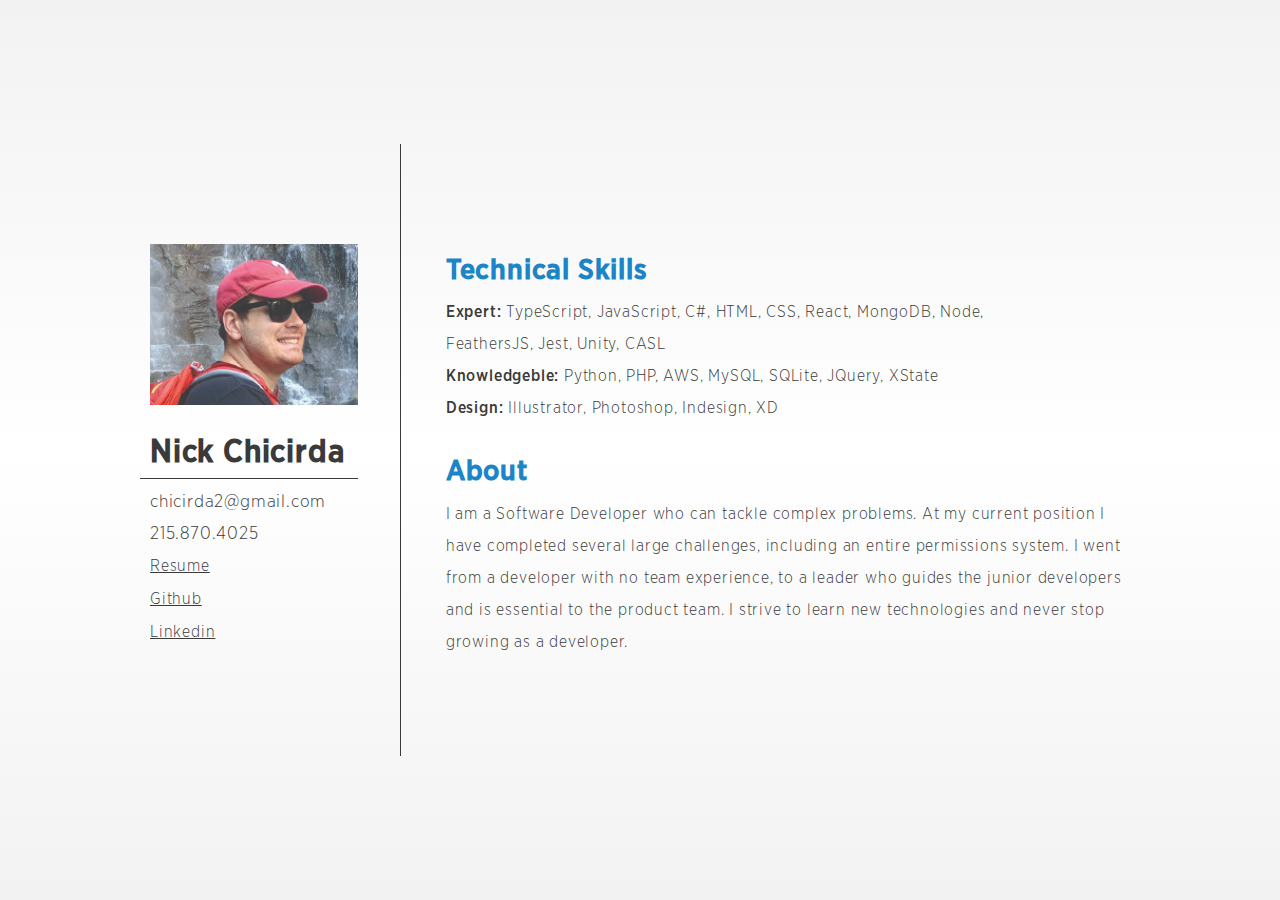
<file: index.html>
<!DOCTYPE html>
<html>
    <head>
        <meta charset="utf-8">
        <meta name="viewport" content="width=device-width,initial-scale=1.0">
        <title>Nicholas Chicirda</title>
        <link rel="stylesheet" type="text/css" href="static/css/style.css">
        <link rel="apple-touch-icon" sizes="57x57" href="./static/images/favicon/plain/apple-icon-57x57.png">
        <link rel="apple-touch-icon" sizes="60x60" href="./static/images/favicon/plain/apple-icon-60x60.png">
        <link rel="apple-touch-icon" sizes="72x72" href="./static/images/favicon/plain/apple-icon-72x72.png">
        <link rel="apple-touch-icon" sizes="76x76" href="./static/images/favicon/plain/apple-icon-76x76.png">
        <link rel="apple-touch-icon" sizes="114x114" href="./static/images/favicon/plain/apple-icon-114x114.png">
        <link rel="apple-touch-icon" sizes="120x120" href="./static/images/favicon/plain/apple-icon-120x120.png">
        <link rel="apple-touch-icon" sizes="144x144" href="./static/images/favicon/plain/apple-icon-144x144.png">
        <link rel="apple-touch-icon" sizes="152x152" href="./static/images/favicon/plain/apple-icon-152x152.png">
        <link rel="apple-touch-icon" sizes="180x180" href="./static/images/favicon/plain/apple-icon-180x180.png">
        <link rel="icon" type="image/png" sizes="192x192"  href="./static/images/favicon/plain/android-icon-192x192.png">
        <link rel="icon" type="image/png" sizes="32x32" href="./static/images/favicon/plain/favicon-32x32.png">
        <link rel="icon" type="image/png" sizes="96x96" href="./static/images/favicon/plain/favicon-96x96.png">
        <link rel="icon" type="image/png" sizes="16x16" href="./static/images/favicon/plain/favicon-16x16.png">
        <link rel="manifest" href="./static/images/favicon/plain/manifest.json">
        <meta name="msapplication-TileColor" content="#ffffff">
        <meta name="msapplication-TileImage" content="./static/images/favicon/plain/ms-icon-144x144.png">
        <meta name="theme-color" content="#ffffff">
    </head>
    <body>
        <div id='content'>
            <div id='left'>
                <img src='./static/images/handsome.jpg' alt='pic'/>
                <div class='main_info two-col'>
                    <h1>Nick Chicirda</h1>
                    <p>chicirda2@gmail.com</p>
                    <p>215.870.4025</p>
                    <p><a href='./static/resume/Nicholas_Chicirda_Resume.pdf'>Resume</a></p>
                    <p><a href='https://www.github.com/nickchic'>Github</a></p>
                    <p><a href='https://www.linkedin.com/in/nickchic/'>Linkedin</a></p>
                </div>
                <div id="one-col-head" class='one-col'>
                    <h1>Nick Chicirda</h1>
                </div>
            </div>
            <div id='right' class='right_about'>
                <div class='dev'>
                    <h2>Technical Skills</h2>
                    <p><span class='dev_cat'>Expert:</span> TypeScript, JavaScript, C#, HTML, CSS, React, MongoDB, Node, FeathersJS, Jest, Unity, CASL</p>
                    <p><span class='dev_cat'>Knowledgeble:</span> Python, PHP, AWS, MySQL, SQLite, JQuery, XState </p>
                    <p><span class='dev_cat'>Design:</span> Illustrator, Photoshop, Indesign, XD</p>
                </div>
                <div class='about'>
                    <h2>About</h2>
                    <p>I am a Software Developer who can tackle complex problems. At my current position I have completed several large challenges, including an entire permissions system. I went from a developer with no team experience, to a leader who guides the junior developers and is essential to the product team. I strive to learn new technologies and never stop growing as a developer. </p>
                </div>
                <div id='one-col-foot' class='one-col'>
                    <div class='main_info'>
                        <p>chicirda2@gmail.com</p>
                        <p>215.870.4025</p>
                    </div>
                    <div class='one-col-foot_links'>
                        <p><a href='./static/resume/Nicholas_Chicirda_Resume.pdf'>Resume</a></p>
                        <p><a href='https://www.github.com/nickchic'>Github</a></p>
                        <p><a href='https://www.linkedin.com/in/nickchic/'>Linkedin</a></p>
                    </div>
                </div>
            </div>
        </div>
    </body>
</html>
</file>
<file: static/css/style.css>
/* ----- ZERO OUT ------ */

*{
    margin:0;
    padding:0;
}

/* ---- ATTRIBUTES ----- */
.unselectable {
    -webkit-touch-callout: none;
    -webkit-user-select: none;
    -khtml-user-select: none;
    -moz-user-select: none;
    -ms-user-select: none;
    user-select: none;
}

.invisible {
    display: none;
}

.link{
    cursor: pointer;
}

/* ----- TYPE ------ */

@font-face {
  font-family: 'GothamNarrow-Medium';
  src:
      local('GothamNarrow-Medium.otf'),
      url('../fonts/GothamNarrow-Medium.otf');
}

@font-face {
  font-family: 'GothamNarrow-Light';
  src:
      local('GothamNarrow-Light.otf'),
      url('../fonts/GothamNarrow-Light.otf');
}


p, a, span{
    font-family: 'GothamNarrow-Light';
    font-size: 1rem;
}

h1{
    font-size: 2rem;
    font-family: 'GothamNarrow-Medium';
}

h2{
    color:#1c85c7;
    font-size: 1.8rem;
    font-family: 'GothamNarrow-Medium';
}
h3{
    font-size: 1.6rem;
    font-family: 'GothamNarrow-Medium';
}

#port_subhead{
    font-size: 1.1rem;
    font-family: 'GothamNarrow-Medium';
    display: inline;
    margin-right: 8px;
}

#blurb{
    display: inline;
}

.dev h2, .dev_small h2{
     margin-bottom: 0.6rem;
}

.dev p a{
      color:#1c85c7;
}

.design h2, .design_small h2{
    color:#f99c1c;
    margin-bottom: 0.6rem;
}

.design p a{
    color:#f99c1c;
}

.about h2{
    margin-bottom: 0.6rem;
}

.main_info p{
    font-size: 1.1rem;
    padding-left: 10px;
}

.main_info p a, .one-col-foot_links p a{
    color:inherit;
}

.main_info h1 {
    margin-bottom: 0.4rem;
    padding: 10px 0 10px 10px;
    border-bottom: 1px solid #3a3a3a;
    text-decoration: none;
    color:#3a3a3a;
}

.home_link {
    text-decoration: none;
}

.dev_cat{
    font-family: 'GothamNarrow-Medium';
}

/* ----- LAYOUT ------ */

html, body{
    color: #3a3a3a;
    line-height: 2rem;
    letter-spacing: .05rem;
}

html.black, body.black {
    background-color: black;
    background: black;
}

#content{
    margin: auto;
}

#right{
    display: inline-block;
    width: auto;
}

#left img{
    padding-left: 10px;
    padding-bottom: 10px;
}

#left {
    padding-bottom: 20px;
}

.dev, .design, .one-col-foot_links, .about, .dev_small, .design_small{
    margin-bottom: 2rem;
}

.main_info {
    margin-bottom: 0.5rem;
}

.dev p a, .main_info p a, #one-col-head p a{
    margin-right: 15px;
}

#one-col-head{
    width:100%;
    text-align: center;
}

#one-col-head h1{
    width:100%;
    border-bottom: 1px solid #3a3a3a;
    margin: auto;
    font-size: 3rem;
    padding-bottom: 20px;
    margin-bottom: 15px;
}
#one-col-head p{
    margin: auto;
    width: 100%;
    text-align: center;
}
#one-col-head p a{
    margin: 0 8%;
}

.dev p a, .main_info p a, .dev_small p a, .design_small p a, .single_dev_desc p a, #design_port p a{
    margin-right: 15px;
}

#one-col-foot .dev_small p a, #one-col-foot .design_small p a {
    margin-right: 0;
}

#one-col-foot .dev_small p .github_link_one_col {
    margin-right: 5px;
}

.dev h2{
     color:#1c85c7;
     margin-bottom: 0.6rem;
}

.dev p a{
      color:#1c85c7;
}

.dev_small, .design_small{
    margin-left: 10px;
}

#dev_projects{
    display: inline-block;
    width:100%;
    vertical-align: top;
    margin-bottom: 3rem;
    overflow: scroll;
}

.single_dev_project{
    display: block;
    margin-top: 2.5rem;
}

.single_dev_project img{
    width:18%;
    display:inline-block;
    margin-right: 4%;
    border: solid 1px #595959;
}

.single_dev_desc{
    position: relative;
    top:11px;
    width:71%;
    display:inline-block;
    vertical-align: top;
}

.single_dev_desc h3{
    margin-bottom: 7px;
}

#one-col-foot {
    text-align: center;
}

#one-col-foot .dev_small, #one-col-foot .design_small{
    margin-left:0;
    margin-right:20px;
    display: inline-block;
}

#one-col-foot .main_info p, #one-col-foot .one-col-foot_links p {
    margin-left:0;
    margin-right:20px;
    display: inline-block;
}

#one-col-foot .main_info p{
    margin-left:0;
    margin-right:20px;
    display: inline-block;
}

/*------MEDIA QUERIES-------*/

/* Under 480 px  - 1 column */
@media only screen and (max-width: 480px) {

    body{
        background: #ffffff;
        background: -moz-linear-gradient(top, #f2f2f2 0%, #ffffff 50%);
        background: -webkit-linear-gradient(top, #f2f2f2 0%,#ffffff 50%);
        background: linear-gradient(to bottom, #f2f2f2 0%,#ffffff 50%);
    }

    html {
        width:100%;
        font-size: 9.5pt;
        background: #ffffff;
    }

    #content{
        width:325px;
    }

    #left img{
        width: 60%;
        padding: 0;
        margin: 20px 0;
    }

    #right{
        padding-left: 0;
    }

    #left{
        width:100%;
        padding:0;
        margin-bottom: 2rem;
        display: block;
        text-align: center;
    }

    .main_info p{
        padding-left: 0;
    }

    .zoom{
        width:40%;
    }

    #zoom {
        position: absolute;
        top:30%;
    }

    #port_control{
        display: inline-block;
        width:29%;
        text-align: right;
        margin-bottom: 10px;
    }

    #port_control span {
        font-size: 0.9rem;
    }

    #thumbs{
        width:69%;
        display: inline-block;
        position: relative;
        bottom:2px;
    }

    #design_port #thumbs img{
        width:5px;
        margin-right: 2px;
    }

    #next{
        margin-left: 10px;
    }

    #one-col-head h1{
        margin-top: 30px;
    }

    .single_dev_desc{
        top:0px;
        font-size: 0.8rem;
    }

}

/* 481 - 799 px  - 1 columns */
@media only screen and (min-width: 481px) and (max-width: 800px){

    html {
        width:100%;
        font-size: 12pt;
        background: #ffffff;
    }

    body{
        background: #ffffff;
        background: -moz-linear-gradient(top, #f2f2f2 0%, #ffffff 50%);
        background: -webkit-linear-gradient(top, #f2f2f2 0%,#ffffff 50%);
        background: linear-gradient(to bottom, #f2f2f2 0%,#ffffff 50%);
    }

    #content{
        width:460px;
        margin-top: 50px;
    }

    #left img{
        width: 60%;
        padding: 0;
        margin-bottom: 20px;
        padding-top: 20px;
    }

    #left{
        width:100%;
        padding:0;
        margin-bottom: 2rem;
        display: block;
        text-align: center;
    }

    #right{
        padding-left: 0;
    }

    .main_info p{
        padding-left: 0;
    }

    .right-one-col-h2{
        text-align: center;
    }

}

/* 800 - 1023 px - 2 columns */
@media only screen and (min-width: 801px) and (max-width: 1023px) {

    html, body {
        height:100%;
        font-size: 10.5pt;
        background: #ffffff;
        background: -moz-linear-gradient(top, #f2f2f2 0%, #ffffff 50%, #f2f2f2 100%);
        background: -webkit-linear-gradient(top, #f2f2f2 0%,#ffffff 50%, #f2f2f2 100%);
        background: linear-gradient(to bottom, #f2f2f2 0%,#ffffff 50%, #f2f2f2 100%);
        filter: progid:DXImageTransform.Microsoft.gradient( startColorstr='#f2f2f2', endColorstr='#ffffff',GradientType=0 );
    }

    #content{
        width:780px;
    }

    #left img{
        width:80%;
    }

    .main_info h1{
        width:85%;
    }

    #left{
        width: 27%;
        padding: 10% 0;
        display: inline-block;
        border-right: 1px solid #3a3a3a;
    }

    #right{
        width:69%;
        padding-left: 3%;
        padding-top: 10px;
        vertical-align: top;
    }

    .right_about{
        position: relative;
        top: 72px;
    }

    .right_dev{
        position: relative;
        top: 110px;
    }

    .dev p, .design p, .dev_cat{
        font-size: 0.95rem;
    }

    .dev{
        display:inline-block;
        vertical-align: top;
        width: 85%;
    }

    #dev_projects, #design_port{
        height:450px;
    }

    .single_dev_desc{
        top:5px;
    }

}

/* Over 1024 px - 2 columns */
@media only screen and (min-width: 1024px) {

    html, body {
        height:100%;
        font-size: 12pt;
        background: #ffffff;
        background: -moz-linear-gradient(top, #f2f2f2 0%, #ffffff 50%, #f2f2f2 100%);
        background: -webkit-linear-gradient(top, #f2f2f2 0%,#ffffff 50%, #f2f2f2 100%);
        background: linear-gradient(to bottom, #f2f2f2 0%,#ffffff 50%, #f2f2f2 100%);
        filter: progid:DXImageTransform.Microsoft.gradient( startColorstr='#f2f2f2', endColorstr='#ffffff',GradientType=0 );
    }

    #content{
        width: 1000px;
    }

    #left img{
        width:80%;
    }

    .main_info h1{
        width:80%;
    }

    #left{
        width: 26%;
        padding: 10% 0;
        display: inline-block;
        border-right: 1px solid #3a3a3a;
    }

    #right{
        padding-top: 10px;
        width:69%;
        padding-left: 4%;
        vertical-align: top;
    }

    .right_about{
        position: relative;
        top: 101px;
    }
    .right_dev{
        position: relative;
        top: 120px;
    }

    .dev{
        display:inline-block;
        vertical-align: top;
        width: 85%;
    }

}

@media only screen and (min-height: 601px) {

    html, body{
        display: flex;
        flex-direction: column;
        justify-content: center;
    }

}

/*---ONE COLUMN---*/
@media only screen and (max-width: 800px) {

    .two-col{
        display:none;
    }

}

/*---TWO COLUMN---*/
@media only screen and (min-width: 801px) {

    .one-col{
        display:none;
    }

}
</file>
